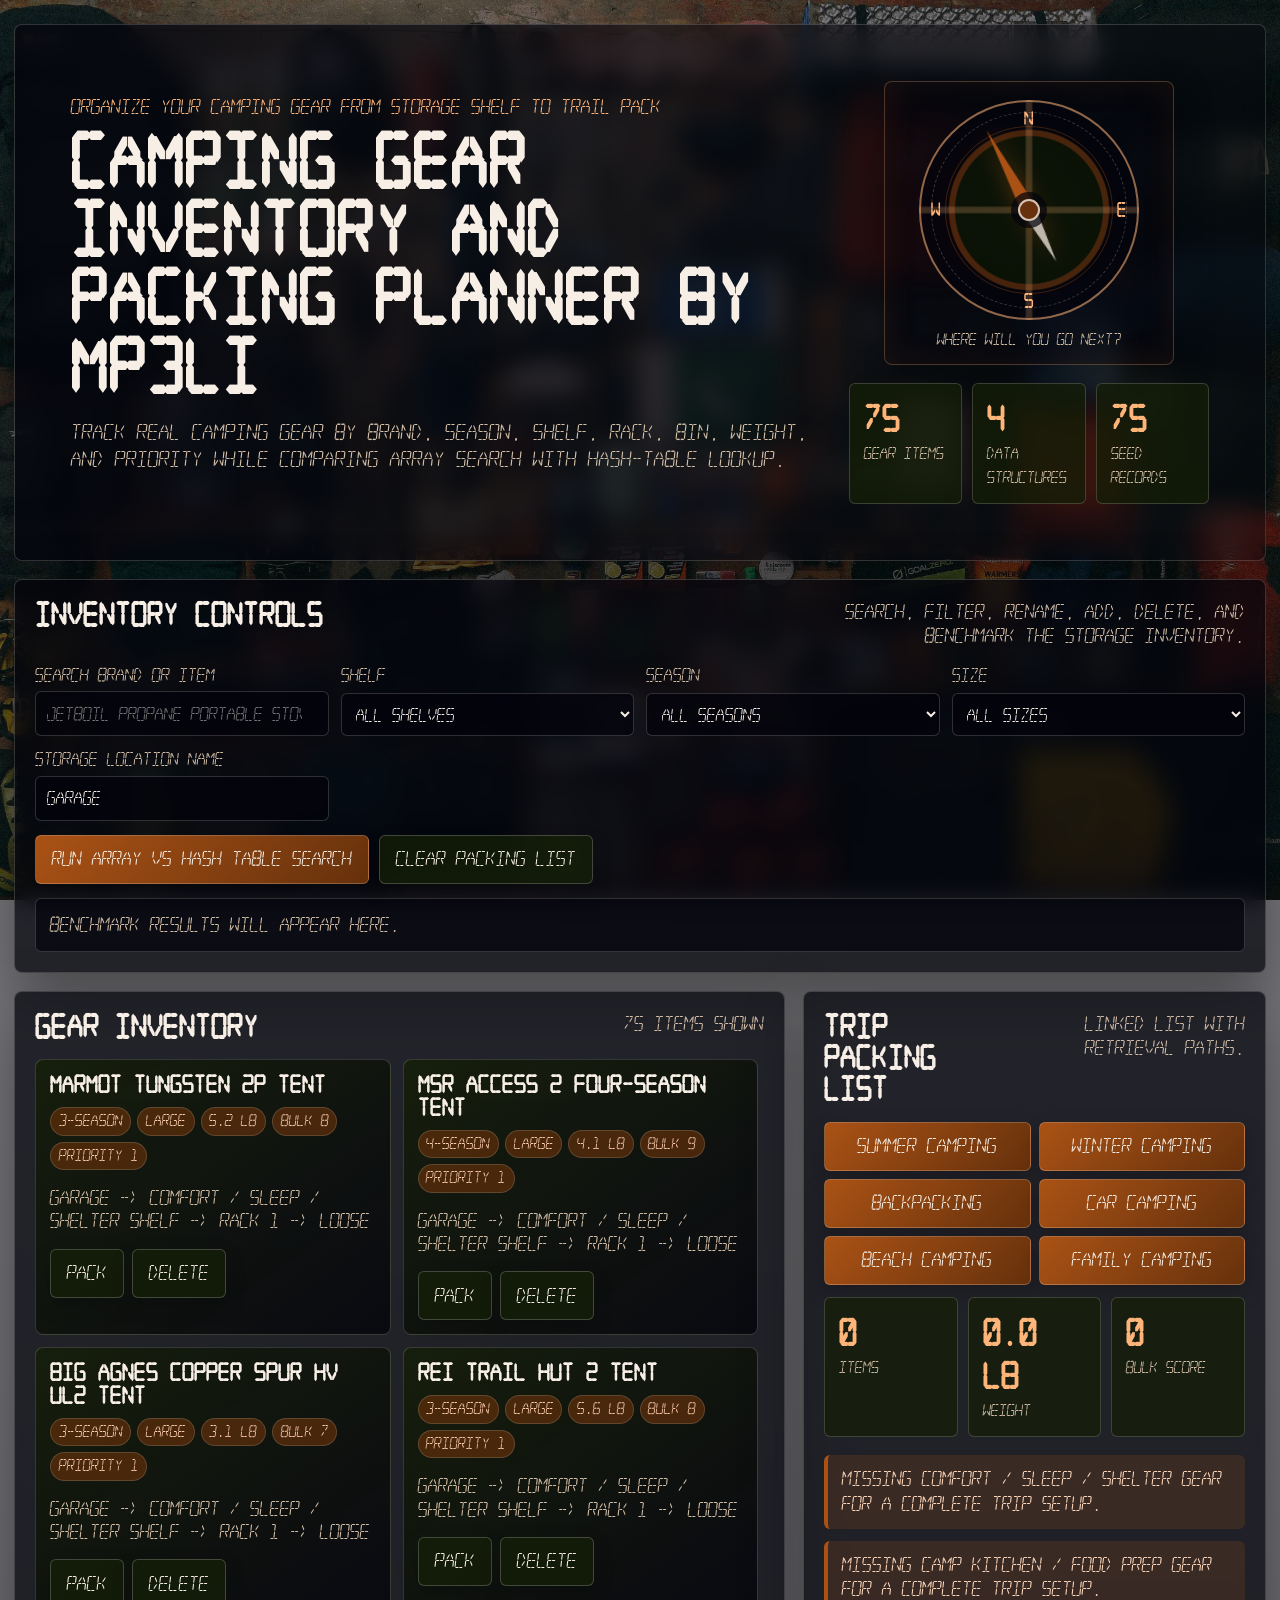
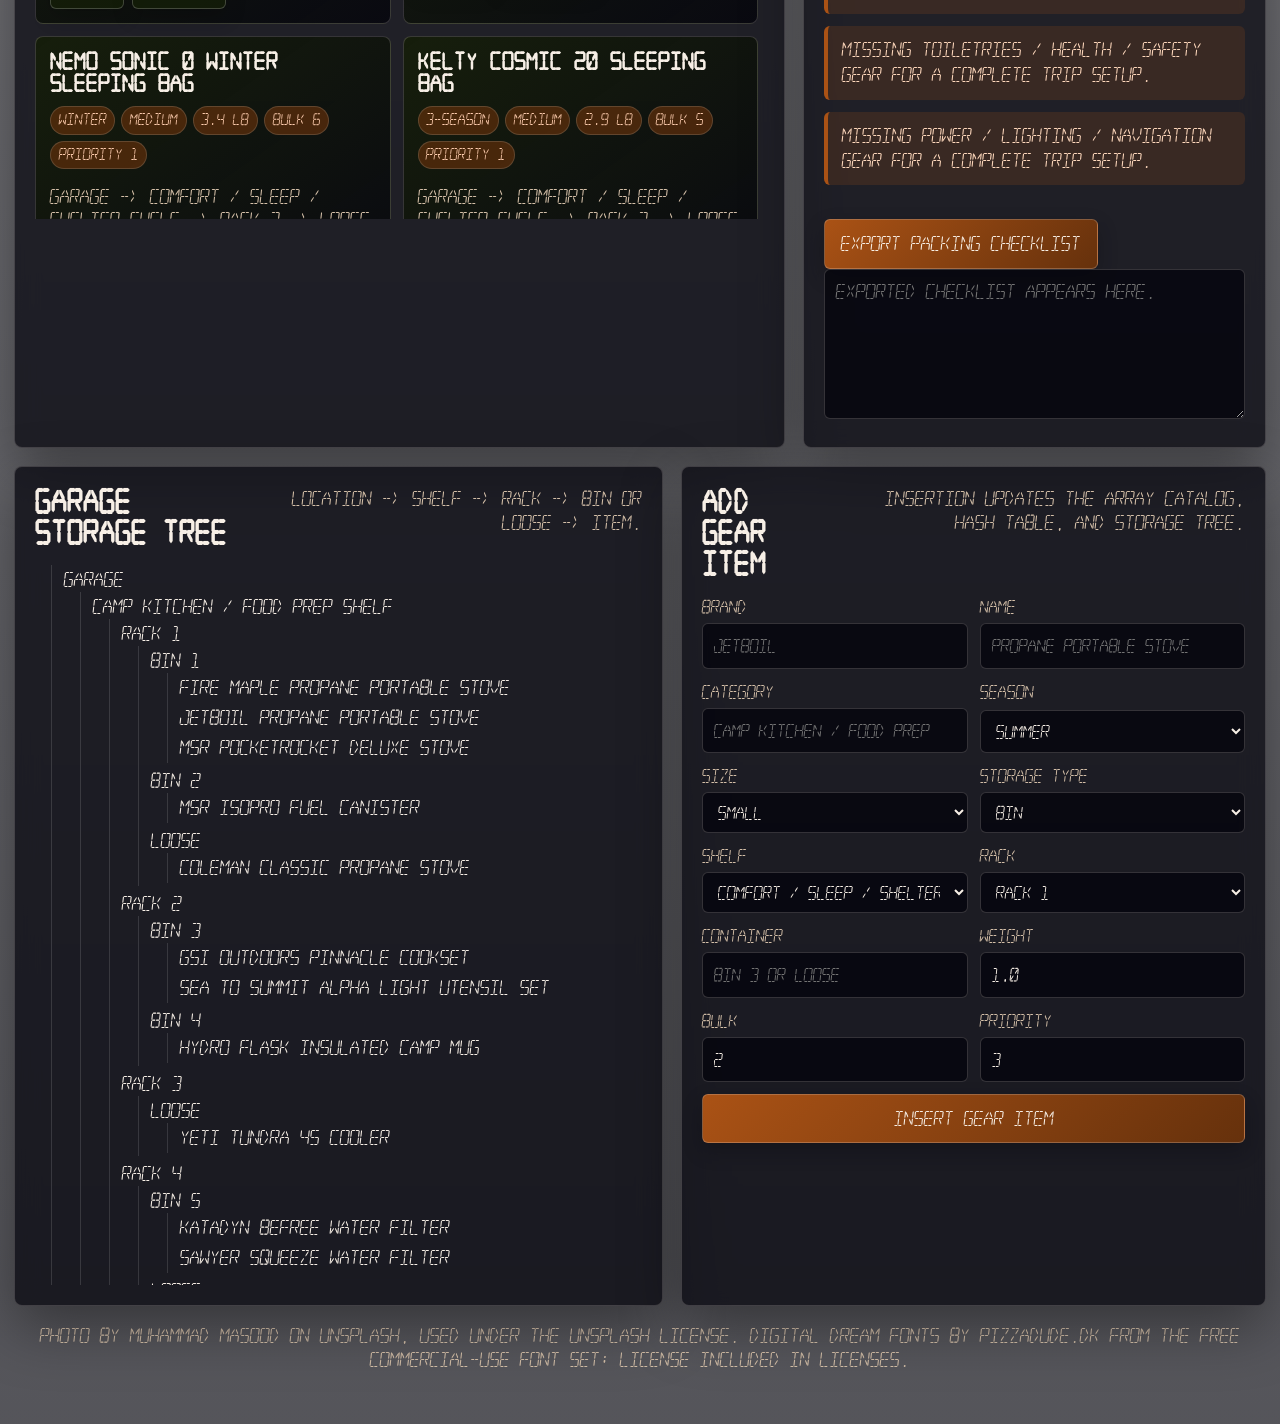
<file: Final Project - Data Structures and Algorithms/index.html>
<!DOCTYPE html>
<html lang="en">
<head>
  <meta charset="UTF-8">
  <meta name="viewport" content="width=device-width, initial-scale=1.0">
  <title>Camping Gear Inventory And Packing Planner by mp3li</title>
  <link rel="stylesheet" href="styles.css">
</head>
<body>
  <main class="app-shell">
    <header class="hero">
      <div>
        <p class="eyebrow">Organize your camping gear from storage shelf to trail pack</p>
        <h1>Camping Gear Inventory And Packing Planner by mp3li</h1>
        <p class="hero-copy">Track real camping gear by brand, season, shelf, rack, bin, weight, and priority while comparing array search with hash-table lookup.</p>
      </div>
      <div class="hero-side">
        <div class="compass" id="compass" aria-label="Interactive compass that points toward your cursor">
          <div class="compass-ring">
            <span class="direction north">N</span>
            <span class="direction east">E</span>
            <span class="direction south">S</span>
            <span class="direction west">W</span>
            <div class="compass-needle"></div>
            <div class="compass-pin"></div>
          </div>
          <p>Where will you go next?</p>
        </div>
        <div class="hero-stats" aria-label="Inventory summary">
          <div><strong id="totalItems">0</strong><span>gear items</span></div>
          <div><strong>4</strong><span>data structures</span></div>
          <div><strong>75</strong><span>seed records</span></div>
        </div>
      </div>
    </header>

    <section class="panel controls-panel" aria-labelledby="controlsTitle">
      <div class="section-heading">
        <h2 id="controlsTitle">Inventory Controls</h2>
        <p>Search, filter, rename, add, delete, and benchmark the storage inventory.</p>
      </div>
      <div class="control-grid">
        <label>
          Search brand or item
          <input id="searchInput" type="search" placeholder="Jetboil Propane Portable Stove">
        </label>
        <label>
          Shelf
          <select id="shelfFilter">
            <option value="all">All shelves</option>
          </select>
        </label>
        <label>
          Season
          <select id="seasonFilter">
            <option value="all">All seasons</option>
          </select>
        </label>
        <label>
          Size
          <select id="sizeFilter">
            <option value="all">All sizes</option>
          </select>
        </label>
        <label>
          Storage location name
          <input id="locationNameInput" type="text" value="Garage">
        </label>
      </div>
      <div class="button-row">
        <button id="runBenchmark" type="button">Run array vs hash table search</button>
        <button id="clearPacking" type="button" class="secondary">Clear packing list</button>
      </div>
      <div id="benchmarkResult" class="result-box">Benchmark results will appear here.</div>
    </section>

    <section class="dashboard-grid">
      <article class="panel" aria-labelledby="inventoryTitle">
        <div class="section-heading">
          <h2 id="inventoryTitle">Gear Inventory</h2>
          <p id="inventoryCount">0 items shown</p>
        </div>
        <div id="inventoryList" class="inventory-list"></div>
      </article>

      <article class="panel" aria-labelledby="packingTitle">
        <div class="section-heading">
          <h2 id="packingTitle">Trip Packing List</h2>
          <p>Linked list with retrieval paths.</p>
        </div>
        <div class="preset-grid" id="presetButtons"></div>
        <div class="packing-summary">
          <div><strong id="packedCount">0</strong><span>items</span></div>
          <div><strong id="packedWeight">0 lb</strong><span>weight</span></div>
          <div><strong id="packedBulk">0</strong><span>bulk score</span></div>
        </div>
        <div id="warningList" class="warning-list"></div>
        <ol id="packingList" class="packing-list"></ol>
        <button id="exportPacking" type="button">Export packing checklist</button>
        <textarea id="exportOutput" readonly placeholder="Exported checklist appears here."></textarea>
      </article>
    </section>

    <section class="dashboard-grid lower-grid">
      <article class="panel" aria-labelledby="storageTitle">
        <div class="section-heading">
          <h2 id="storageTitle"><span id="storageLocationLabel">Garage</span> Storage Tree</h2>
          <p>Location -> shelf -> rack -> bin or loose -> item.</p>
        </div>
        <div id="storageTree" class="storage-tree"></div>
      </article>

      <article class="panel" aria-labelledby="addTitle">
        <div class="section-heading">
          <h2 id="addTitle">Add Gear Item</h2>
          <p>Insertion updates the array catalog, hash table, and storage tree.</p>
        </div>
        <form id="addGearForm" class="add-form">
          <label>Brand<input name="brand" required placeholder="Jetboil"></label>
          <label>Name<input name="name" required placeholder="Propane Portable Stove"></label>
          <label>Category<input name="category" required placeholder="Camp Kitchen / Food Prep"></label>
          <label>Season
            <select name="season">
              <option>summer</option>
              <option>winter</option>
              <option>3-season</option>
              <option>4-season</option>
              <option>all-season</option>
            </select>
          </label>
          <label>Size
            <select name="size">
              <option>small</option>
              <option>medium</option>
              <option>large</option>
            </select>
          </label>
          <label>Storage Type
            <select name="storageType">
              <option>bin</option>
              <option>loose</option>
            </select>
          </label>
          <label>Shelf
            <select name="shelf" id="addShelf"></select>
          </label>
          <label>Rack
            <select name="rack">
              <option>Rack 1</option>
              <option>Rack 2</option>
              <option>Rack 3</option>
              <option>Rack 4</option>
              <option>Rack 5</option>
            </select>
          </label>
          <label>Container<input name="container" placeholder="Bin 3 or Loose"></label>
          <label>Weight<input name="weight" type="number" min="0.1" step="0.1" value="1.0"></label>
          <label>Bulk<input name="bulk" type="number" min="1" max="10" value="2"></label>
          <label>Priority<input name="priority" type="number" min="1" max="5" value="3"></label>
          <button type="submit">Insert gear item</button>
        </form>
      </article>
    </section>

    <footer class="footer">
      <p>Photo by Muhammad Masood on Unsplash, used under the Unsplash License. Digital Dream fonts by pizzadude.dk from the free commercial-use font set; license included in LICENSES.</p>
    </footer>
  </main>

  <script src="app.js"></script>
</body>
</html>
</file>
<file: Final Project - Data Structures and Algorithms/styles.css>
@font-face {
  font-family: "Digital Dream Fat Narrow";
  src: url("assets/fonts/DIGITALDREAMFATNARROW.ttf") format("truetype");
}

@font-face {
  font-family: "Digital Dream Skew Narrow";
  src: url("assets/fonts/DIGITALDREAMSKEWNARROW.ttf") format("truetype");
}

:root {
  --camp-orange: #aa5215;
  --bark-brown: #66310c;
  --forest-green: #151e08;
  --pine-black: #0b1406;
  --night-black: #04040c;
  --text: #f7efe6;
  --muted: #d5c0a9;
  --line: rgba(247, 239, 230, 0.18);
  --glass: rgba(4, 4, 12, 0.72);
  --glass-strong: rgba(11, 20, 6, 0.86);
}

* {
  box-sizing: border-box;
}

body {
  margin: 0;
  color: var(--text);
  font-family: "Digital Dream Skew Narrow", system-ui, sans-serif;
  background:
    linear-gradient(rgba(4, 4, 12, 0.48), rgba(4, 4, 12, 0.68)),
    url("assets/images/muhammad-masood-4bGPldCL4I8-unsplash.jpg") center / 110% auto fixed;
  letter-spacing: 0;
  line-height: 1.5;
}

button,
input,
select,
textarea {
  font: inherit;
}

button {
  border: 1px solid rgba(255, 255, 255, 0.2);
  border-radius: 6px;
  padding: 0.72rem 1rem;
  color: var(--text);
  background: linear-gradient(135deg, var(--camp-orange), var(--bark-brown));
  cursor: pointer;
  box-shadow: 0 0 0 rgba(170, 82, 21, 0), 0 8px 20px rgba(0, 0, 0, 0.22);
  transition: transform 140ms ease, box-shadow 140ms ease, border-color 140ms ease, filter 140ms ease, background 140ms ease;
}

button:hover {
  border-color: rgba(255, 181, 121, 0.72);
  box-shadow: 0 0 0 3px rgba(170, 82, 21, 0.22), 0 14px 28px rgba(0, 0, 0, 0.34);
  filter: brightness(1.22);
  transform: translateY(-2px);
}

button:active {
  box-shadow: 0 0 0 2px rgba(255, 181, 121, 0.28), 0 6px 14px rgba(0, 0, 0, 0.38);
  filter: brightness(0.92);
  transform: translateY(1px) scale(0.98);
}

button:focus-visible,
input:focus-visible,
select:focus-visible,
textarea:focus-visible {
  outline: 3px solid rgba(255, 181, 121, 0.72);
  outline-offset: 3px;
}

button.secondary,
.gear-card button {
  background: rgba(21, 30, 8, 0.8);
}

button.secondary:hover,
.gear-card button:hover {
  background: rgba(170, 82, 21, 0.78);
}

input,
select,
textarea {
  width: 100%;
  border: 1px solid var(--line);
  border-radius: 6px;
  padding: 0.68rem;
  color: var(--text);
  background: rgba(4, 4, 12, 0.74);
  transition: border-color 140ms ease, box-shadow 140ms ease, background 140ms ease;
}

input:hover,
select:hover,
textarea:hover {
  border-color: rgba(255, 181, 121, 0.5);
  background: rgba(11, 20, 6, 0.84);
}

input:focus,
select:focus,
textarea:focus {
  border-color: rgba(255, 181, 121, 0.82);
  box-shadow: 0 0 0 3px rgba(170, 82, 21, 0.22);
}

textarea {
  min-height: 150px;
  resize: vertical;
}

label {
  display: grid;
  gap: 0.35rem;
  color: var(--muted);
  font-size: 0.9rem;
}

.app-shell {
  width: min(1440px, calc(100% - 28px));
  margin: 0 auto;
  padding: 24px 0 36px;
}

.hero,
.panel {
  border: 1px solid var(--line);
  border-radius: 8px;
  background: var(--glass);
  box-shadow: 0 20px 60px rgba(0, 0, 0, 0.4);
  backdrop-filter: blur(12px);
}

.hero {
  display: grid;
  grid-template-columns: minmax(0, 1fr) minmax(270px, 360px);
  gap: 24px;
  align-items: center;
  min-height: 360px;
  padding: clamp(24px, 5vw, 56px);
  background:
    linear-gradient(90deg, rgba(4, 4, 12, 0.7), rgba(4, 4, 12, 0.28)),
    rgba(4, 4, 12, 0.28);
}

.eyebrow {
  margin: 0 0 10px;
  color: #ffb579;
  text-transform: uppercase;
}

h1,
h2,
h3 {
  margin: 0;
  font-family: "Digital Dream Fat Narrow", Impact, sans-serif;
  letter-spacing: 0;
  line-height: 1.18;
}

h1 {
  max-width: 980px;
  font-size: clamp(1.85rem, 4.6vw, 4.2rem);
  line-height: 1.16;
}

h2 {
  font-size: clamp(1.25rem, 2vw, 2rem);
  line-height: 1.22;
}

.hero-copy {
  max-width: 760px;
  color: var(--muted);
  font-size: 1.08rem;
  line-height: 1.55;
}

.hero-side {
  display: grid;
  justify-items: center;
  gap: 18px;
}

.compass {
  --needle-angle: -28deg;
  display: grid;
  justify-items: center;
  gap: 10px;
  width: min(100%, 290px);
  padding: 18px 16px 14px;
  border: 1px solid rgba(255, 181, 121, 0.28);
  border-radius: 8px;
  background:
    radial-gradient(circle at 50% 44%, rgba(170, 82, 21, 0.18), transparent 42%),
    rgba(4, 4, 12, 0.5);
  box-shadow: inset 0 0 34px rgba(170, 82, 21, 0.12), 0 16px 42px rgba(0, 0, 0, 0.3);
}

.compass p {
  margin: 0;
  color: var(--muted);
  font-size: 0.82rem;
  text-transform: uppercase;
}

.compass-ring {
  position: relative;
  width: clamp(160px, 18vw, 220px);
  aspect-ratio: 1;
  border-radius: 50%;
  border: 2px solid rgba(255, 181, 121, 0.56);
  background:
    linear-gradient(0deg, transparent 48%, rgba(255, 181, 121, 0.22) 49%, rgba(255, 181, 121, 0.22) 51%, transparent 52%),
    linear-gradient(90deg, transparent 48%, rgba(255, 181, 121, 0.22) 49%, rgba(255, 181, 121, 0.22) 51%, transparent 52%),
    radial-gradient(circle, rgba(11, 20, 6, 0.9) 0 48%, rgba(102, 49, 12, 0.68) 49% 52%, rgba(4, 4, 12, 0.72) 53%);
}

.compass-ring::before,
.compass-ring::after {
  content: "";
  position: absolute;
  inset: 10px;
  border-radius: 50%;
  border: 1px dashed rgba(247, 239, 230, 0.22);
}

.compass-ring::after {
  inset: 24px;
  border-style: solid;
  border-color: rgba(170, 82, 21, 0.34);
}

.direction {
  position: absolute;
  z-index: 2;
  color: #ffb579;
  font-family: "Digital Dream Fat Narrow", Impact, sans-serif;
  line-height: 1.15;
}

.north {
  top: 8px;
  left: 50%;
  transform: translateX(-50%);
}

.east {
  top: 50%;
  right: 10px;
  transform: translateY(-50%);
}

.south {
  bottom: 8px;
  left: 50%;
  transform: translateX(-50%);
}

.west {
  top: 50%;
  left: 10px;
  transform: translateY(-50%);
}

.compass-needle {
  position: absolute;
  z-index: 3;
  top: 50%;
  left: 50%;
  width: 14px;
  height: 42%;
  transform: translate(-50%, -100%) rotate(var(--needle-angle));
  transform-origin: 50% 100%;
  transition: transform 90ms linear;
  filter: drop-shadow(0 0 10px rgba(170, 82, 21, 0.55));
}

.compass-needle::before,
.compass-needle::after {
  content: "";
  position: absolute;
  left: 50%;
  transform: translateX(-50%);
  border-left: 7px solid transparent;
  border-right: 7px solid transparent;
}

.compass-needle::before {
  top: 0;
  border-bottom: 82px solid var(--camp-orange);
}

.compass-needle::after {
  bottom: -58px;
  border-top: 58px solid rgba(247, 239, 230, 0.74);
}

.compass-pin {
  position: absolute;
  z-index: 4;
  top: 50%;
  left: 50%;
  width: 22px;
  aspect-ratio: 1;
  transform: translate(-50%, -50%);
  border: 2px solid rgba(247, 239, 230, 0.78);
  border-radius: 50%;
  background: var(--bark-brown);
  box-shadow: 0 0 0 7px rgba(4, 4, 12, 0.72);
}

.hero-stats,
.packing-summary {
  display: grid;
  grid-template-columns: repeat(3, minmax(96px, 1fr));
  gap: 10px;
}

.hero-stats div,
.packing-summary div {
  border: 1px solid var(--line);
  border-radius: 6px;
  padding: 14px;
  background: rgba(21, 30, 8, 0.74);
}

.hero-stats strong,
.packing-summary strong {
  display: block;
  color: #ffb579;
  font-family: "Digital Dream Fat Narrow", Impact, sans-serif;
  font-size: 1.8rem;
}

.hero-stats span,
.packing-summary span {
  color: var(--muted);
  font-size: 0.82rem;
}

.panel {
  padding: 20px;
}

.controls-panel,
.dashboard-grid,
.lower-grid,
.footer {
  margin-top: 18px;
}

.section-heading {
  display: flex;
  justify-content: space-between;
  gap: 18px;
  align-items: start;
  margin-bottom: 16px;
}

.section-heading p {
  max-width: 420px;
  margin: 0;
  color: var(--muted);
  text-align: right;
}

.control-grid,
.add-form {
  display: grid;
  grid-template-columns: repeat(4, minmax(150px, 1fr));
  gap: 12px;
}

.button-row {
  display: flex;
  flex-wrap: wrap;
  gap: 10px;
  margin-top: 14px;
}

.result-box {
  margin-top: 14px;
  border: 1px solid var(--line);
  border-radius: 6px;
  padding: 14px;
  color: var(--muted);
  background: rgba(4, 4, 12, 0.7);
}

.dashboard-grid {
  display: grid;
  grid-template-columns: minmax(0, 1.25fr) minmax(360px, 0.75fr);
  gap: 18px;
}

.lower-grid {
  grid-template-columns: minmax(0, 1fr) minmax(360px, 0.9fr);
}

.inventory-list {
  display: grid;
  grid-template-columns: repeat(auto-fill, minmax(270px, 1fr));
  gap: 12px;
  max-height: 760px;
  overflow: auto;
  padding-right: 6px;
}

.gear-card {
  border: 1px solid var(--line);
  border-radius: 8px;
  padding: 14px;
  background: linear-gradient(145deg, rgba(21, 30, 8, 0.88), rgba(4, 4, 12, 0.8));
  transition: transform 150ms ease, border-color 150ms ease, box-shadow 150ms ease, background 150ms ease;
}

.gear-card:hover {
  border-color: rgba(255, 181, 121, 0.48);
  background: linear-gradient(145deg, rgba(21, 30, 8, 0.96), rgba(102, 49, 12, 0.46));
  box-shadow: 0 0 0 2px rgba(170, 82, 21, 0.12), 0 14px 28px rgba(0, 0, 0, 0.3);
  transform: translateY(-3px);
}

.gear-card h3 {
  font-size: 1.2rem;
}

.gear-meta {
  display: flex;
  flex-wrap: wrap;
  gap: 6px;
  margin: 10px 0;
}

.tag {
  border: 1px solid rgba(255, 255, 255, 0.14);
  border-radius: 999px;
  padding: 0.25rem 0.48rem;
  color: #ffceb0;
  background: rgba(102, 49, 12, 0.66);
  font-size: 0.78rem;
}

.location {
  color: var(--muted);
  line-height: 1.45;
}

.card-actions {
  display: flex;
  gap: 8px;
  margin-top: 12px;
}

.preset-grid {
  display: grid;
  grid-template-columns: repeat(2, minmax(0, 1fr));
  gap: 8px;
  margin-bottom: 12px;
}

.preset-grid button.selected,
.preset-grid button[aria-pressed="true"] {
  border-color: rgba(255, 181, 121, 0.92);
  color: #fff8ef;
  background:
    linear-gradient(135deg, rgba(170, 82, 21, 0.96), rgba(102, 49, 12, 0.92)),
    var(--camp-orange);
  box-shadow: 0 0 0 3px rgba(170, 82, 21, 0.32), 0 14px 28px rgba(0, 0, 0, 0.36);
  transform: translateY(-1px);
}

.preset-grid button.selected:hover,
.preset-grid button[aria-pressed="true"]:hover {
  border-color: rgba(255, 221, 189, 0.98);
  box-shadow: 0 0 0 4px rgba(255, 181, 121, 0.28), 0 16px 32px rgba(0, 0, 0, 0.4);
  filter: brightness(1.16);
}

.warning-list {
  display: grid;
  gap: 12px;
  margin: 18px 0;
}

.warning {
  border-left: 4px solid var(--camp-orange);
  border-radius: 6px;
  padding: 12px 14px;
  color: #ffd9bd;
  background: rgba(170, 82, 21, 0.18);
  line-height: 1.55;
}

.packing-list {
  display: grid;
  gap: 10px;
  padding-left: 24px;
}

.packing-list li {
  padding: 10px;
  border: 1px solid var(--line);
  border-radius: 6px;
  background: rgba(4, 4, 12, 0.58);
}

.storage-tree {
  max-height: 720px;
  overflow: auto;
  color: var(--muted);
}

.tree-node {
  margin-left: 16px;
  padding: 3px 0 3px 12px;
  border-left: 1px solid rgba(255, 255, 255, 0.13);
}

.tree-label {
  color: var(--text);
}

.add-form {
  grid-template-columns: repeat(2, minmax(0, 1fr));
}

.add-form button {
  grid-column: 1 / -1;
}

.footer {
  color: var(--muted);
  text-align: center;
}

@media (max-width: 980px) {
  .hero,
  .dashboard-grid,
  .lower-grid {
    grid-template-columns: 1fr;
  }

  .hero-side {
    justify-items: stretch;
  }

  .compass {
    justify-self: center;
  }

  .hero-stats,
  .control-grid,
  .add-form {
    grid-template-columns: repeat(2, minmax(0, 1fr));
  }
}

@media (max-width: 640px) {
  .app-shell {
    width: min(100% - 18px, 1440px);
  }

  .hero-stats,
  .control-grid,
  .add-form,
  .preset-grid {
    grid-template-columns: 1fr;
  }

  .section-heading {
    display: block;
  }

  .section-heading p {
    margin-top: 6px;
    text-align: left;
  }
}
</file>
